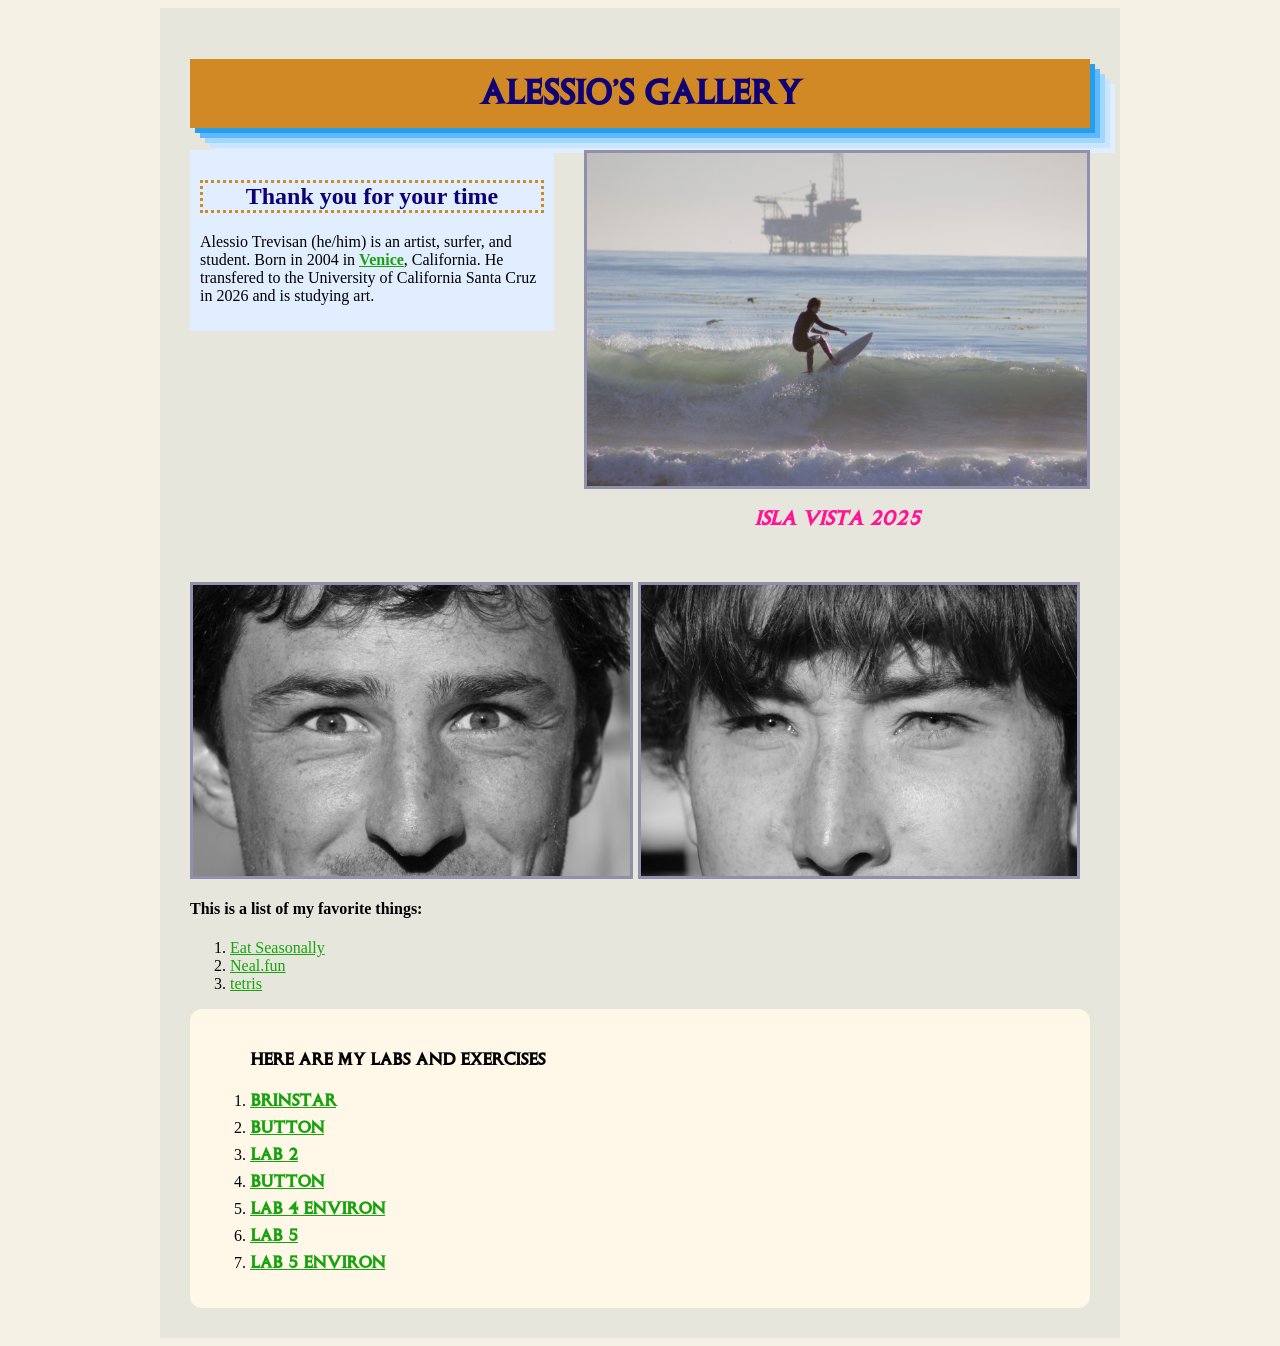
<file: index.html>
<!DOCTYPE html>
<html lang="en">

<head>
    <meta charset="UTF-8">
    <meta name="viewport" content="width=device-width, initial-scale=1.0">
    <title>Ale's page</title>
    <link href="site.css" rel="stylesheet" type="text/css" />
</head>

<body>
    <div id="page">
        <h1> Alessio's Gallery </br></h1>
        <div class="top-section">
            <div id="introduction">
                <h2>Thank you for your time </h2>
                <p> Alessio Trevisan (he/him) is an artist, surfer, and student. Born in 2004 in
                    <strong><a href="https://en.wikipedia.org/wiki/Venice,_Los_Angeles"> Venice</a></strong>,
                    California. He
                    transfered to the University of California Santa Cruz in 2026 and is studying art.
                </p>
            </div>
            <div class="profile">
                <img id="snap" src="images/alesnap.JPG">
                <h3> Isla Vista 2025 </h3></br>
            </div>
        </div>
        <div id="gallery">
            <img id="zev" src="images/img_0942.JPG">
            <img id="aiden" src="images/img_0935.JPG">
        </div>
        <h4>This is a list of my favorite things:</h4>
        <ol>
            <li><a href="https://foodwise.org/eat-seasonally/seasonality-charts/"> Eat Seasonally</a></li>
            <li><a href="https://neal.fun/">Neal.fun</a></li>
            <li><a href="https://play.tetris.com/">tetris</a></li>
        </ol>
        <div class="navigation">
            <ol>
                <h4 id="brinstartitle"> Here are my labs and exercises </h4>
                <li> <a id="brinstarlink" href="environ/env02.html"> BRINSTAR</a>
                <li> <a id="buttonlink" href="exercises/ex04.html"> Button</a>
                     <li> <a id="buttonlink" href="environ/env01.html"> Lab 2</a>
                        <li> <a id="buttonlink" href="exercises/ex04.html"> Button</a>
                            <li> <a id="buttonlink" href="environ/env03.html"> Lab 4 Environ</a>
     <li> <a id="buttonlink" href="labs/lab05.html"> Lab 5</a>
                              <li> <a id="buttonlink" href="environ/env05.html"> Lab 5 Environ</a>
                         </ol>    
        </div>
</body>

</html>
</file>
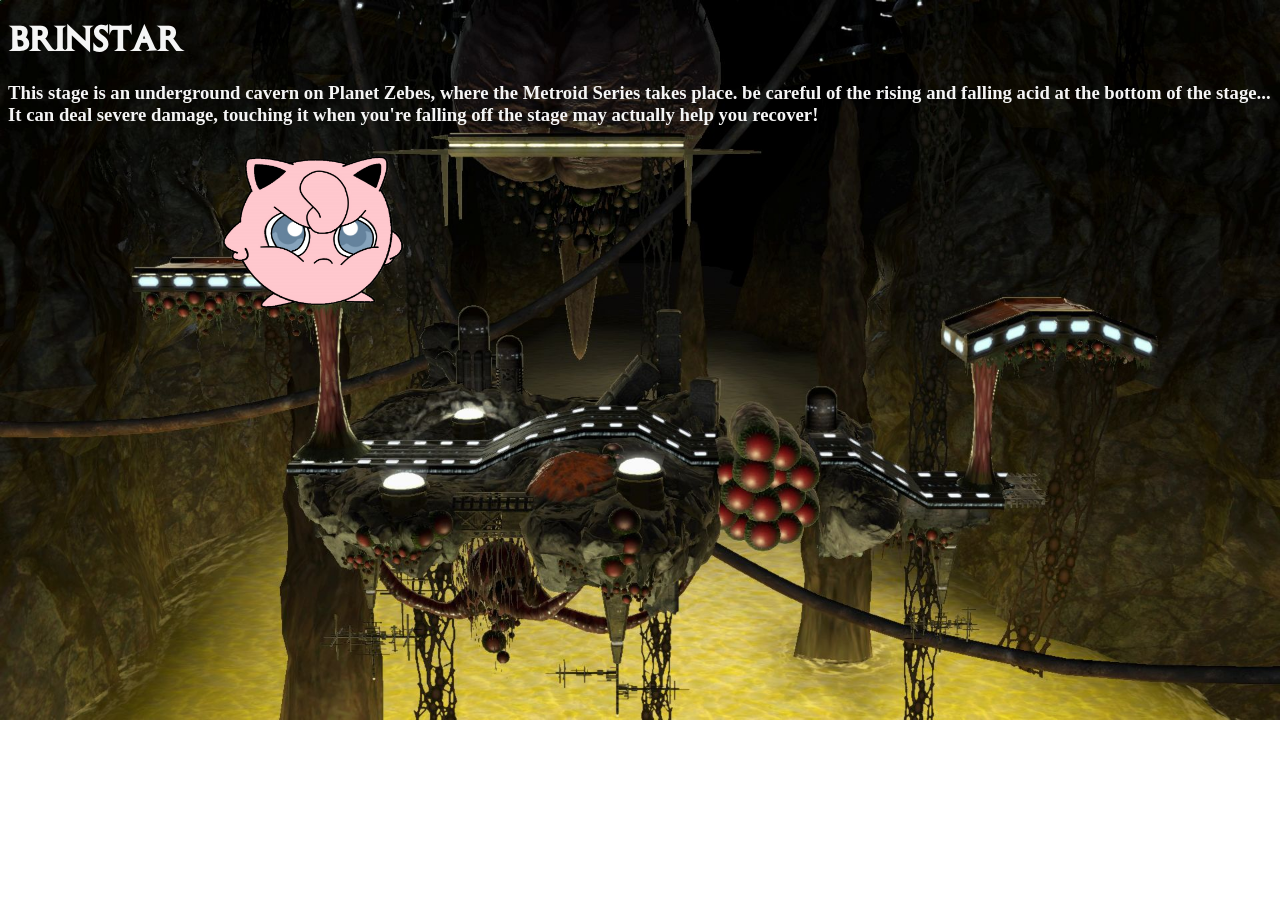
<file: env01.html>
<!doctype html>
<html lang="en">

<head>
    <meta charset="utf-8">
    <title>Ales Metroid Stage</title>
    <link href="env01.css" rel="stylesheet" type="text/css">
    <style>
        body {
            background-image: url("ssbub-rinstar.jpg");
            background-repeat: no-repeat;
            background-size: cover;
        }
    </style>
    
</head>

<body>
    <h1> Brinstar</h1>

    <h3>This stage is an underground cavern on Planet Zebes, where the Metroid Series takes place. be careful of the
        rising and falling acid at the bottom of the stage... It can deal severe damage, touching it when you're falling
        off the stage may actually help you recover!</h3>
    <img id="jiggly" src="jigglymad.png">

</body>

</html>
</file>
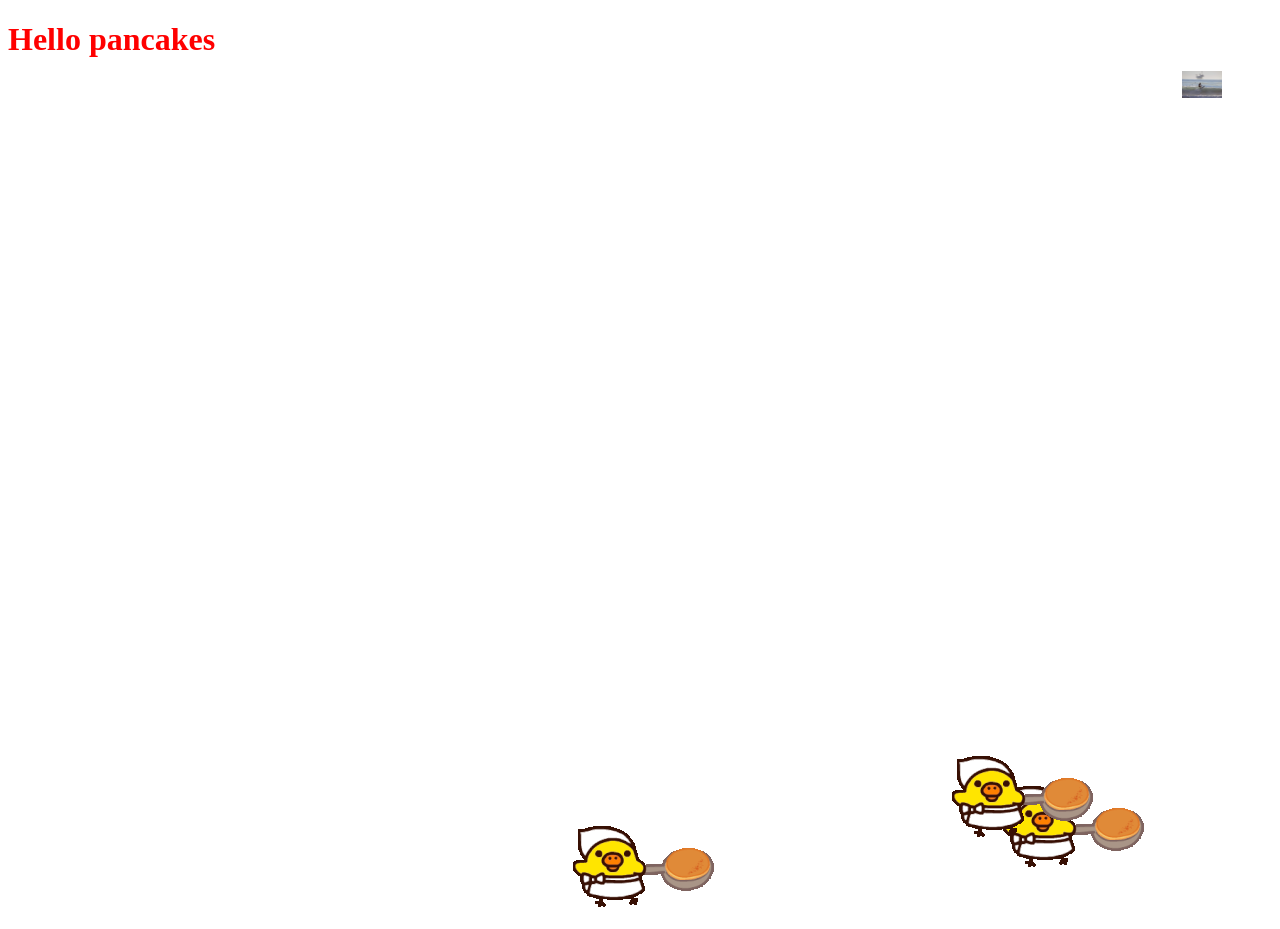
<file: pancakes.html>
<!DOCTYPE html>
<html lang="en">
<head>
    <meta charset="UTF-8">
    <meta name="viewport" content="width=device-width, initial-scale=1.0">
       <link href="recipes.css" rel="stylesheet" type="text/css" />
    <title>Document</title>
</head>
<body id="pan-home">
    <h1> Hello pancakes</h1>
    <div id="homelink">
        <a href="index.html">
            <img src="images/alesnap.JPG">
        </div>
    <div id="chicken">
        <a href= "environ/env01.html">
            <img src="exercises/kiiroitori-pancake.gif">
        </a>
    </div>
     <div id="chicken2">
        <a href= "environ/env01.html">
            <img src="exercises/kiiroitori-pancake.gif">
        </a>
    </div>
     <div id="chicken3">
        <a href= "environ/env01.html">
            <img src="exercises/kiiroitori-pancake.gif">
        </a>
    </div>

    
</body>
</html>
</file>
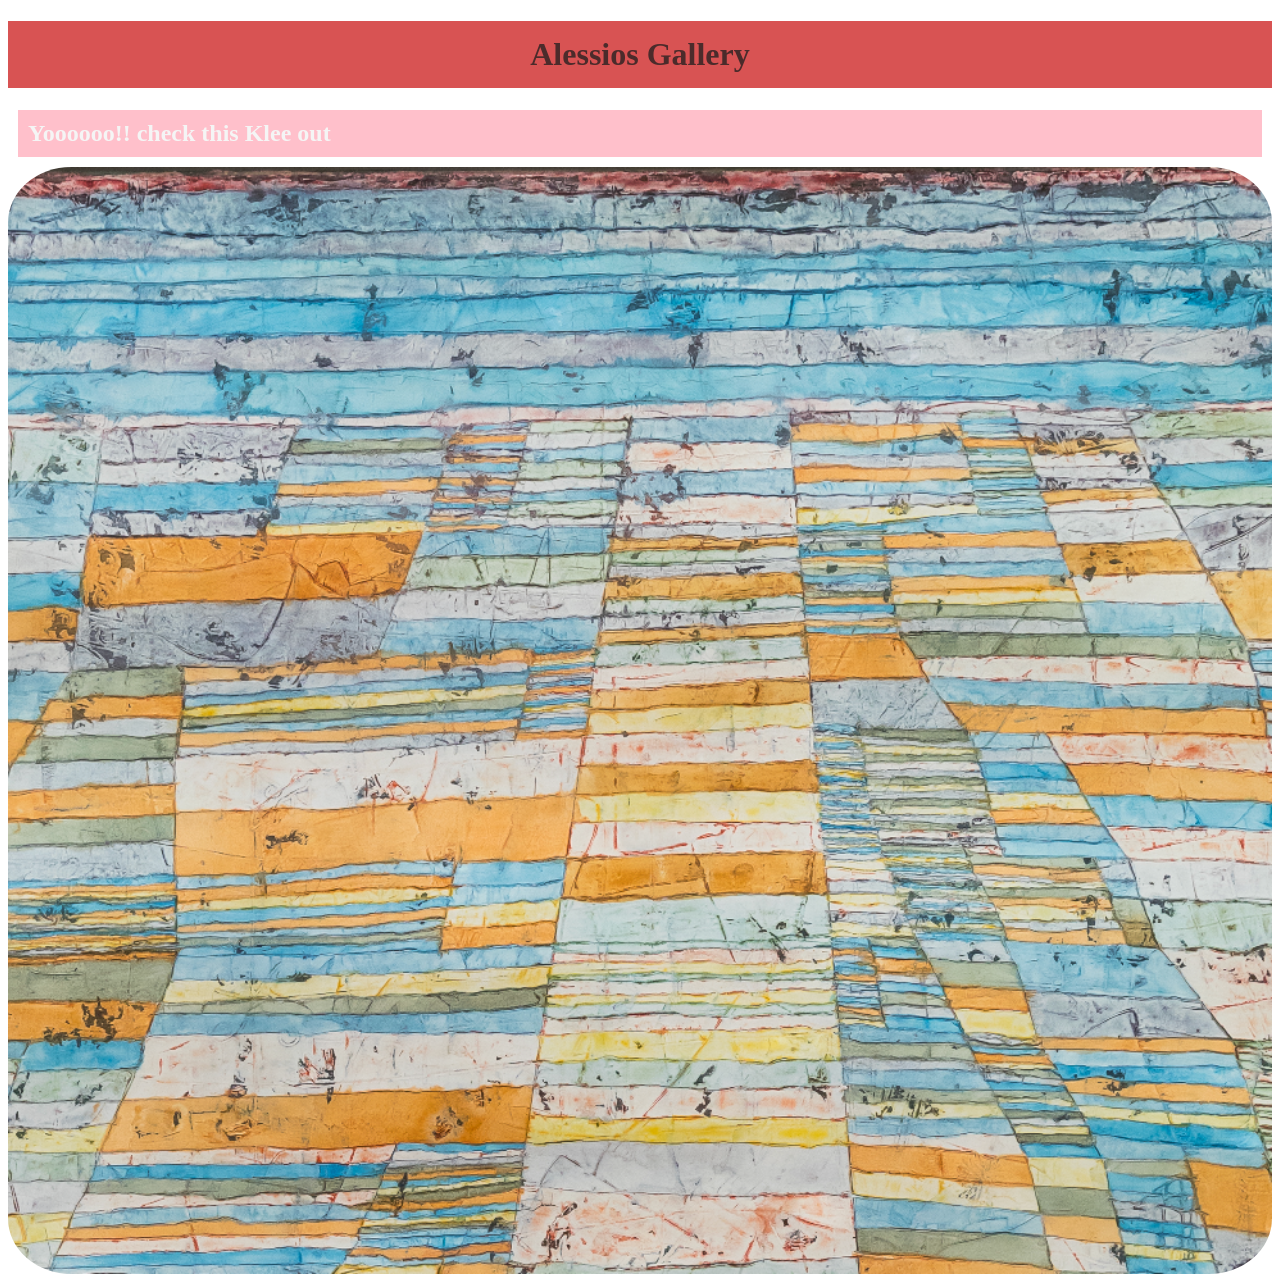
<file: exercises/ex01.html>
<!DOCTYPE html>

<html>
<!-- head is for meta info --->

<head>
    <title> ale's site </title>
    <link href="ex01.css" rel="stylesheet" type="text/css" />
</head>

<!-- body is for real content -->

<body>
  <h1> Alessios Gallery </h1>
  <h2> Yoooooo!! check this Klee out </h2>
<img id="klee"
 src= "Screenshot 2026-10-01 at 10.02.15 PM.png">
</body>




</html>
</file>
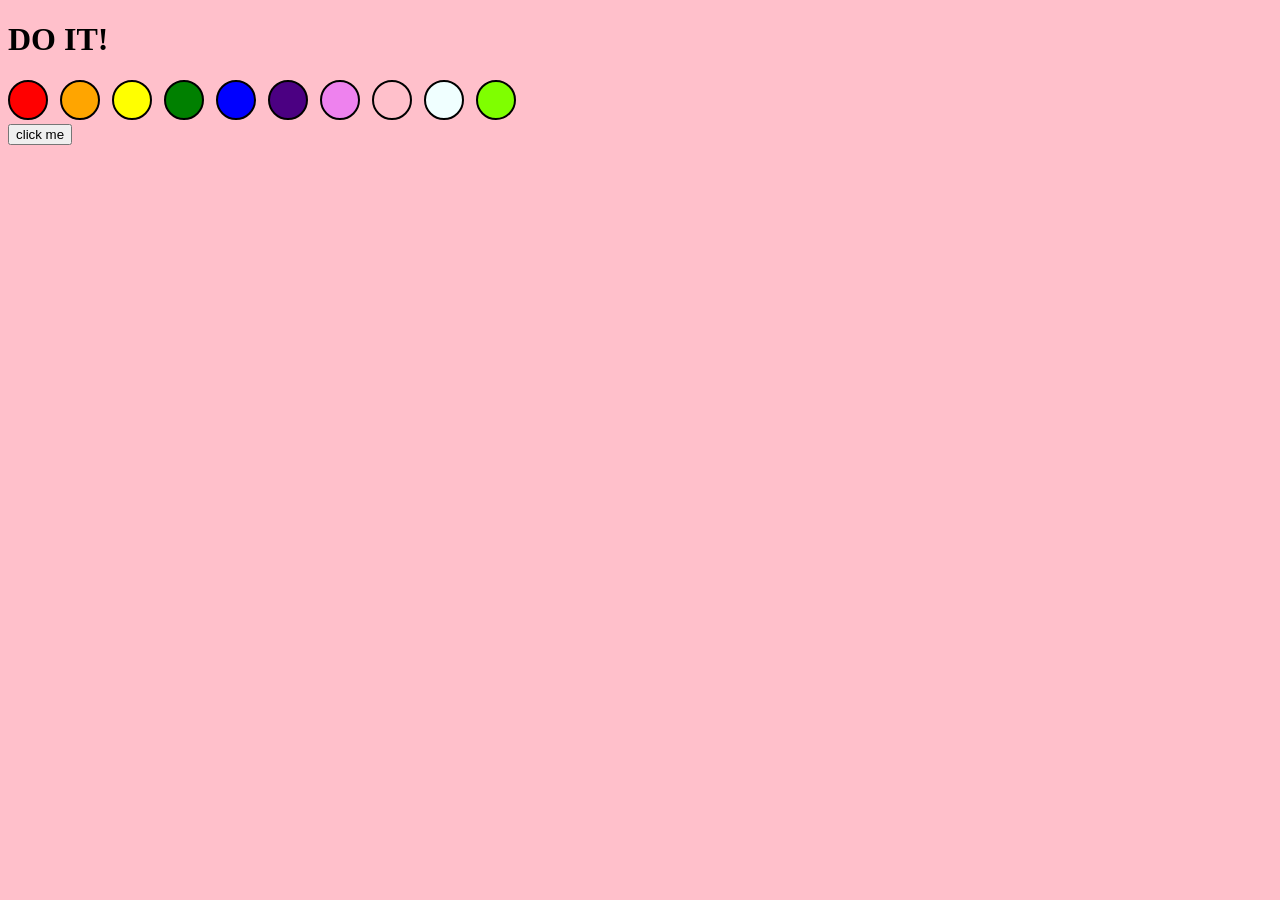
<file: exercises/ex05.html>
<!DOCTYPE html>
<html lang="en">

<head>
   <!-- All techy stuff goes here, inside HEAD -->
   <meta charset="UTF-8">
   <meta name="viewport" content="width=device-width, initial-scale=1.0">
   <!-- Overall title of your page -->
   <title>Empty Template</title>
   <!-- Link to external CSS file -->
    <link href="ex05.css" rel="stylesheet" type="text/css" /> 
   <!-- jQuery library -->
   <script src="https://code.jquery.com/jquery-3.7.1.min.js"></script>
   <!-- Link to external JavaScript file -->
   <script src="ex05.js" DEFER></script>
</head>

<body>

   <!-- Main content goes here, inside BODY -->
   <h1>DO IT!</h1>

<div class="color-circle" id="red"></div>
<div class="color-circle" id="orange"></div>
<div class="color-circle" id="yellow"></div>
<div class="color-circle" id="green"></div>
<div class="color-circle" id="blue"></div>
<div class="color-circle" id="indigo"></div>
<div class="color-circle" id="violet"></div>
<div class="color-circle" id="pink"></div>
<div class="color-circle" id="azure"></div>
<div class="color-circle" id="chartreuse"></div>

<br>
   <button id="needy-button">click me</button>
</br>

</body>

</html>
</file>
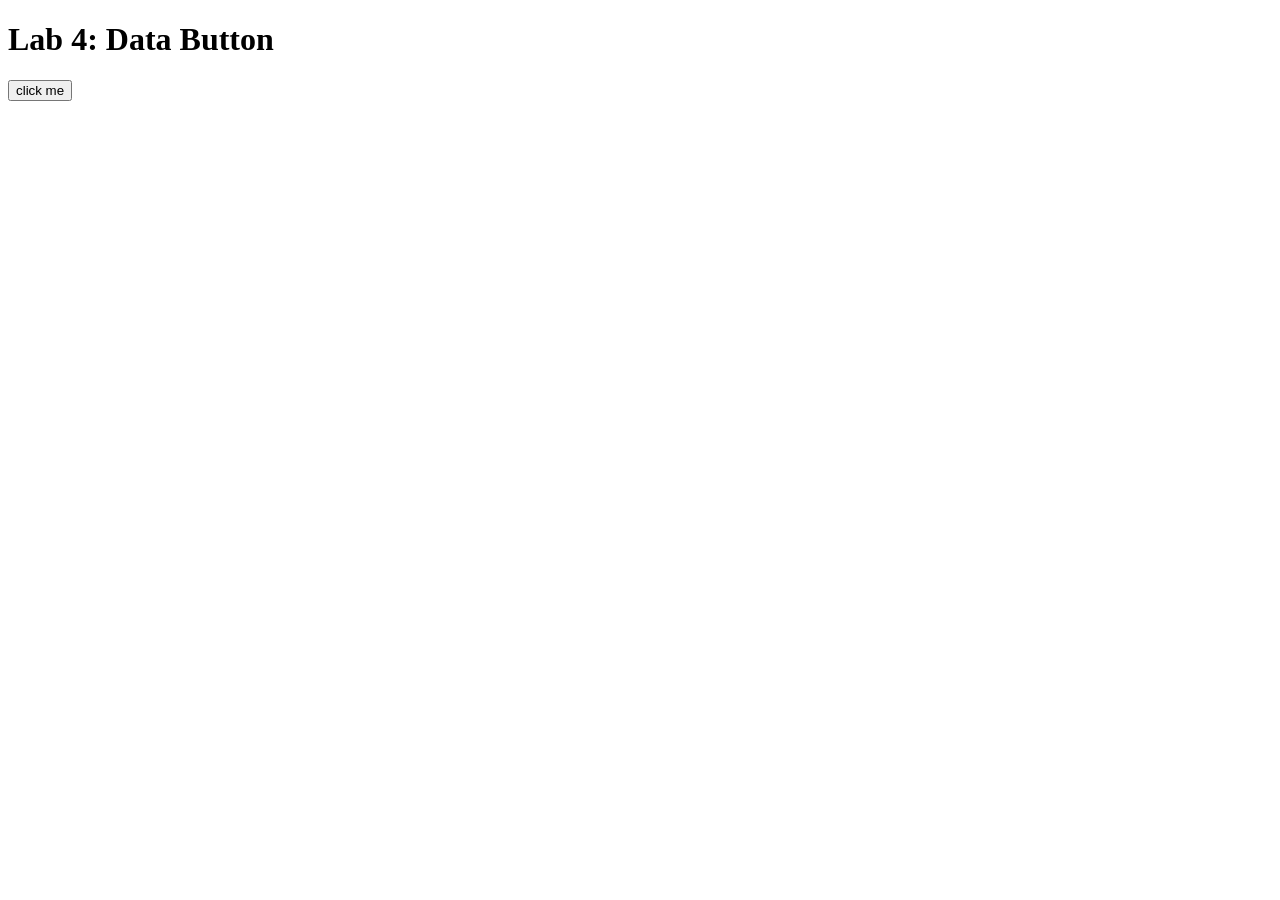
<file: labs/lab04.html>
<!DOCTYPE html>
<html lang="en">

<head>
    <!-- All techy stuff goes here, inside HEAD -->
    <meta charset="UTF-8">
    <meta name="viewport" content="width=device-width, initial-scale=1.0">

    <!-- Overall title of your page -->
    <title>Lab 4</title>

    <!-- jQuery library -->
    <script src="https://code.jquery.com/jquery-3.7.1.min.js"></script>

    <!-- Link to external JavaScript file -->
    <script src="lab04.js" defer></script>
</head>

<body>
    <!-- Main content goes here, inside BODY -->
    <h1>Lab 4: Data Button</h1>

    <button id="needy-button">click me</button>

    <div id="output"></div>
</body>

</html>
</file>
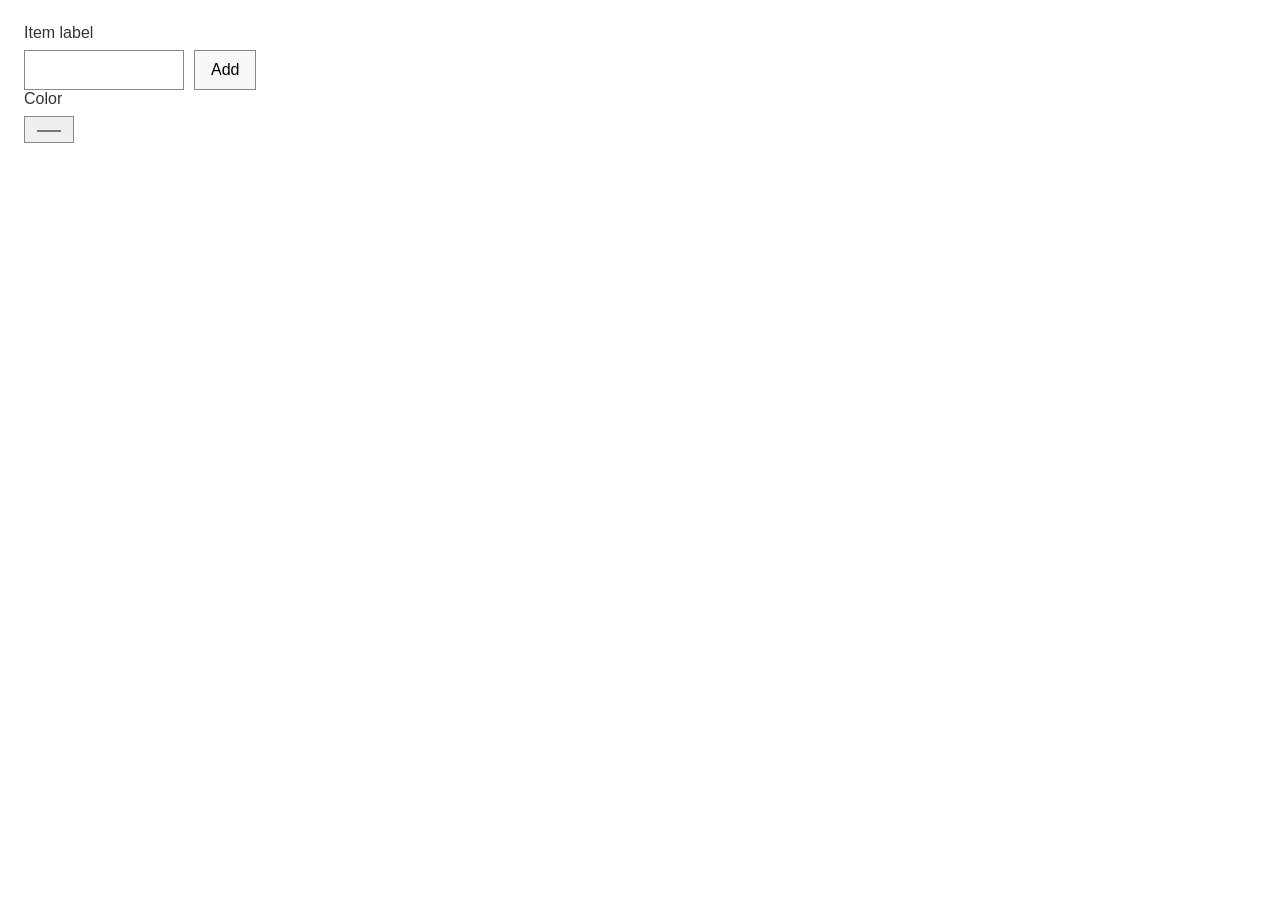
<file: exercises/garden/garden.html>
<!DOCTYPE html>
<html lang="en">
<head>
    <meta charset="UTF-8">
    <meta name="viewport" content="width=device-width, initial-scale=1.0">
    <title>Document</title>
     <link rel="stylesheet" href="garden.css">
        <script src="https://code.jquery.com/jquery-3.7.1.min.js"></script>
    <script src="garden.js" defer></script>
</head>
<body>
 <label for="item-label">Item label</label>
    <div class="controls">
        <input id="item-label" type="text" autocomplete="off">
        <button id="add-button" type="button">Add</button>
    </div>
     <div>
            <label for="object-color">Color</label>
            <input id="object-color" type="color" value="#d9d9d3">
        </div>
    <p id="message" aria-live="polite"></p>
    <ul id="items" aria-live="polite"></ul>
</body>
</html>
</file>
<file: site.css>
h1 {
    color: rgb(16, 0, 117);
    background-color: rgb(209, 137, 37);
    text-align: center;
    padding: 15px;
    font-family: "opticolumna-solid";
    -webkit-box-shadow: 5px 5px 0px 0px #289FED, 10px 10px 0px 0px #5FB8FF, 15px 15px 0px 0px #A1D8FF, 20px 20px 0px 0px #CAE6FF, 25px 25px 0px 0px #E1EEFF, 5px 5px 0px -5px rgba(0, 0, 0, 0);
    box-shadow: 5px 5px 0px 0px #289FED, 10px 10px 0px 0px #5FB8FF, 15px 15px 0px 0px #A1D8FF, 20px 20px 0px 0px #CAE6FF, 25px 25px 0px 0px #E1EEFF, 5px 5px 0px -5px
}

h2 {
    border-style: dotted;
    border-color: rgb(209, 137, 37);
    text-align: center;
    color: rgb(16, 0, 117);
}

h3 {
    color: deeppink;
    text-align: center;
    font-family: "opticolumna-solid";
    font-style: italic;
}

body {
    background-color: rgba(158, 120, 6, 0.109);
}

#page {
    max-width: 900px;
    margin: 0 auto 0 auto;
    background: rgb(231, 230, 220);
    padding: 30px;
}

.top-section {
    display: flex;
    gap: 30px;
    align-items: flex-start;
    margin: 0 0 15px 0;
}

.profile {
    text-align: center;
    flex: 1;
}

.profile img {
    width: 500px;
    ;
}

.profile p {
    font-size: 90%;
}

#snap {
    display: block;
    border-style: solid;
    border-color: rgb(144, 144, 172);
}

#zev {
    display: block;
    max-width: 48.5%;
    height: auto;
    border-style: solid;
    border-color: rgb(144, 144, 172);
}

#zev:hover {
    border-color: red;
    transition: linear 500ms;
}

#aiden {
    display: block;
    max-width: 48.5%;
    height: auto;
    border-style: solid;
    border-color: rgb(144, 144, 172);
}

@font-face {
    font-family: "opticolumna-solid";
    src: url("fonts/OPTIColumna-Solid.otf");
}


a {
    color: rgb(22, 163, 14);
}

a:hover {
    color: rgb(21, 35, 139);
}

#snap:hover {
    border-color: red;
    transition: linear 500ms;
}

#aiden:hover {
    transition: linear 500ms;
    border-color: red;
}

#gallery {
    display: flex;
    column-gap: 5px;
}

#brinstartitle {
    font-family: "opticolumna-solid";
}

#brinstarlink {
    font-family: "opticolumna-solid";
}

#buttonlink {
    font-family: "opticolumna-solid";
}

.navigation {
    background: #fff7e8;
    padding: 20px;
    border-radius: 12px;
}

.navigation h2 {
    margin-top: 0;
}

.navigation li {
    margin-bottom: 8px;
}

.navigation a {
    color: rgb(22, 163, 14);
    font-weight: bold;

}

.navigation a:hover {
    color: rgb(21, 35, 139);
}

#introduction {
    background-color: #E1EEFF;
    padding: 10px;
}
</file>
<file: env01.css>
h1 {
    color: whitesmoke;
    font-family: "opticolumna-solid";
}

h3 {
    color: whitesmoke
}

#jiggly {
    position: relative;
    display: block;
    width: 250px;
    left: 180px;
}

@font-face {
    font-family: "opticolumna-solid";
    src: url("fonts/OPTIColumna-Solid.otf");
}
</file>
<file: recipes.css>
#pan-home { position: relative; height: 100vh}

#chicken { position: absolute; bottom: 10px; left: 40%;}

#chicken2 { position: absolute; bottom: 50px; right: 10vw;}

#chicken3 { position: absolute; bottom: 80px; left: 70%;}
h1 {color:red}
#homelink { position: absolute; top: 50px; right: 50px;}
#homelink IMG { width: 40px;}
</file>
<file: exercises/ex01.css>
h1 {
    background-color: rgb(216, 83, 83);
    color: rgb(75, 43, 43);
    padding: 15px;
    text-align: center;
}

h2 {
    background-color: pink;
    color: whitesmoke;
    padding: 10px;
    margin: 10px
}

#klee {
    border-radius: 5%;
    width: 100%;
    height: auto;
    display: block;
}
</file>
<file: exercises/ex05.css>
.color-circle {
   display: inline-block;
   width: 36px;
   height: 36px;
   margin-right: 8px;
   border: 2px solid black;
   border-radius: 50%;
   cursor: pointer;
}
#red {background-color: red; }
#green  { background-color: green; }
#orange { background-color: orange; }
#yellow {background-color: yellow; }
#pink   { background-color: pink; } 
#blue {background-color: blue; }
#indigo {background-color: indigo; }
#violet { background-color: violet; }
#azure { background-color: azure; }
#chartreuse { background-color:chartreuse; }
</file>
<file: exercises/garden/garden.css>
* { box-sizing: border-box; }
body {
    margin: 24px;
    font-family: Arial, sans-serif;
    color: #333;
    background: white;
}
p { line-height: 1.5; }
label { display: block; margin-bottom: 8px; }
button, input, select { font: inherit; }
button {
    padding: 10px 16px;
    border: 1px solid #888;
    background: #f7f7f5;
    cursor: pointer;
}
input, select { padding: 10px; border: 1px solid #888; max-width: 100%; }
.controls { display: flex; flex-wrap: wrap; gap: 10px; }
#message { min-height: 24px; margin: 12px 0; }

#item-label { width: 160px; }
/* Long lists scroll inside the example. */
#items { list-style: none; padding: 0; margin: 20px 0; max-height: 260px; overflow-y: auto;}
#items li { margin-bottom: 8px; padding: 10px; border: 1px solid #ccc; background: #f7f7f5; overflow-wrap: anywhere; }
</file>
